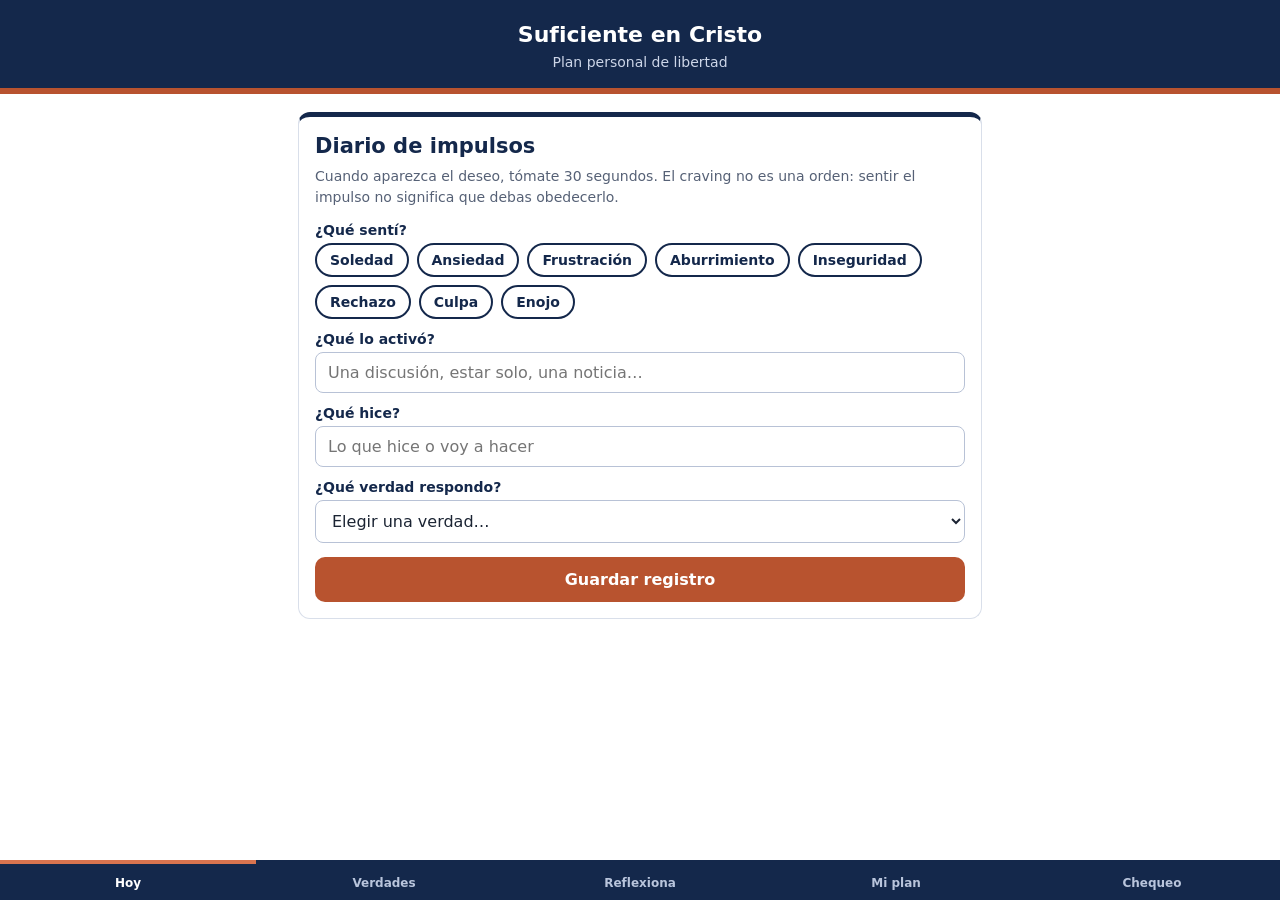
<file: public/assets/aistudio/suficiente-en-cristo-app_233a1557.html>
<!DOCTYPE html>
<html lang="es">
<head>
<meta charset="utf-8">
<meta name="viewport" content="width=device-width,initial-scale=1,viewport-fit=cover">
<title>Suficiente en Cristo · Plan personal de libertad</title>
<style>
:root{--n:#14284B;--t:#B8532F;--t2:#D9744F;--soft:#F8E8E0;--tint:#EEF2F8;--ink:#1B2433;--line:#D9DFEA;--sans:system-ui,-apple-system,"Segoe UI",Arial,sans-serif}
*{box-sizing:border-box}
body{margin:0;font:17px/1.55 Georgia,"Times New Roman",serif;color:var(--ink);background:#fff;padding-bottom:84px}
header{background:var(--n);color:#fff;padding:22px 18px 18px;border-bottom:6px solid var(--t);text-align:center}
header h1{margin:0;font:800 22px/1.2 var(--sans)}
header p{margin:6px 0 0;font:14px var(--sans);color:#cdd6e8}
main{max-width:720px;margin:0 auto;padding:18px}
nav{position:fixed;left:0;right:0;bottom:0;background:var(--n);display:flex;padding-bottom:env(safe-area-inset-bottom)}
nav button{flex:1;background:none;border:0;border-top:4px solid transparent;color:#b9c5dc;padding:12px 2px 10px;font:700 12px var(--sans);cursor:pointer}
nav button.on{color:#fff;border-top-color:var(--t2)}
h2{font:800 21px/1.25 var(--sans);color:var(--n);margin:0 0 6px}
.m{color:#566176;font:14px/1.5 var(--sans);margin:0 0 14px}
.card{border:1px solid var(--line);border-top:5px solid var(--n);border-radius:12px;padding:16px;margin:0 0 16px}
.card.t{border-top-color:var(--t)}
label{display:block;font:700 14px var(--sans);color:var(--n);margin:12px 0 5px}
input,select,textarea{width:100%;font:16px var(--sans);padding:10px 12px;border:1px solid #b8c2d6;border-radius:8px;background:#fff;color:var(--ink)}
textarea{min-height:64px;resize:vertical}
.chips{display:flex;flex-wrap:wrap;gap:8px}
.chip{border:2px solid var(--n);background:#fff;color:var(--n);border-radius:20px;padding:7px 13px;font:700 14px var(--sans);cursor:pointer}
.chip.on{background:var(--n);color:#fff}
.btn{background:var(--t);color:#fff;border:0;border-radius:10px;padding:13px 18px;font:800 16px var(--sans);cursor:pointer;margin-top:14px;width:100%}
.btn.s{background:var(--n)}
.btn.g{background:#fff;color:var(--t);border:2px solid var(--t)}
.lie{color:var(--t);font:700 15px var(--sans);text-decoration:line-through;text-decoration-thickness:2px}
.truth{color:var(--n);font:700 17px/1.4 var(--sans);margin:4px 0}
.ref{display:inline-block;background:var(--t);color:#fff;font:700 12px var(--sans);padding:4px 9px;border-radius:14px;margin-top:4px}
.big{background:var(--n);color:#fff;border-radius:12px;padding:18px;border-bottom:5px solid var(--t);margin:0 0 16px}
.big .truth{color:#fff;font-size:20px}
.bar{display:flex;align-items:center;gap:8px;font:13px var(--sans);margin:4px 0}
.bar i{display:block;height:12px;background:var(--t);border-radius:6px}
details{border:1px solid var(--line);border-radius:10px;margin:0 0 10px;overflow:hidden}
summary{cursor:pointer;background:var(--tint);padding:13px 16px;font:800 16px var(--sans);color:var(--n)}
details>div{padding:4px 16px 14px}
.q{margin:14px 0 0}
.q p{margin:0 0 6px}
.ck{display:flex;gap:12px;align-items:flex-start;border:2px solid var(--line);border-radius:10px;padding:12px;margin:8px 0;cursor:pointer;width:100%;background:#fff;text-align:left;font:16px/1.4 var(--sans);color:var(--ink)}
.ck b{flex:none;width:24px;height:24px;border:3px solid var(--t);border-radius:6px;display:block}
.ck.on{background:var(--soft);border-color:var(--t)}
.ck.on b{background:var(--t)}
.x{float:right;background:none;border:0;color:#8a93a5;font-size:18px;cursor:pointer}
#cr{position:fixed;inset:0;background:var(--n);color:#fff;overflow:auto;padding:24px 20px;z-index:9}
#cr h2{color:#fff;font-size:28px}
#cr .f{background:#1F3A68;border-left:6px solid var(--t2);border-radius:8px;padding:12px 14px;margin:10px 0;font:18px/1.4 var(--sans)}
#cr .f small{display:block;color:#f0b9a5;font-weight:700;font-size:13px}
.note{background:var(--soft);border-left:6px solid var(--t);padding:12px 14px;border-radius:0 8px 8px 0;font:14px/1.5 var(--sans);margin:16px 0}
</style>
</head>
<body>
<header><h1>Suficiente en Cristo</h1><p>Plan personal de libertad</p></header>
<main id="app"></main>
<nav id="nav"></nav>
<script>
const K="plan-libertad-v1";
let S;try{S=JSON.parse(localStorage.getItem(K))}catch(e){}
S=Object.assign({e:[],m:[],r:{},p:{},c:[]},S||{});
const save=()=>{try{localStorage.setItem(K,JSON.stringify(S))}catch(e){}};
const esc=s=>String(s==null?"":s).replace(/[&<>"']/g,c=>({"&":"&amp;","<":"&lt;",">":"&gt;",'"':"&quot;","'":"&#39;"}[c]));
let tab="hoy",crisis=false,D={emo:"",trig:"",did:"",truth:"",nm:"",nv:"",nr:""};

const EMO=["Soledad","Ansiedad","Frustración","Aburrimiento","Inseguridad","Rechazo","Culpa","Enojo"];
const TR=[
["No puedo vivir sin esa persona.","Mi vida está en Cristo.","Col. 3:3-4"],
["Necesito esto para estar tranquilo.","Puedo presentar mis ansiedades a Dios.","Fil. 4:6-7"],
["No tengo dominio propio.","El Espíritu produce dominio propio.","Gál. 5:22-23"],
["Mi pasado determina mi futuro.","En Cristo hay nueva creación.","2 Co. 5:17"],
["No puedo cambiar.","Dios obra en sus hijos el querer y el hacer.","Fil. 2:12-13"],
["Necesito satisfacer inmediatamente mis deseos.","Puedo aprender contentamiento en Cristo.","Fil. 4:11-13"],
["Sin mí, todo se cae.","Dios perfeccionará la obra que comenzó.","Fil. 1:6"],
["Mi valor depende de lo que otros piensen de mí.","Mi identidad está en Cristo, no en la aprobación ajena.","Gál. 2:20"],
["Si no me necesitan, no valgo.","Fui comprado por precio; mi valor ya fue decretado en la cruz.","1 Co. 6:20"],
["Tengo que complacer a todos.","Busco agradar a Dios antes que quedar bien con la gente.","Gál. 1:10"]];
const RF=[
["1. Identidad en Cristo vs. temor del hombre",[["¿Estoy buscando en una persona la seguridad, aceptación o valor que solo Dios puede darme?","Jer. 17:5-8"],["¿Qué tanto mi identidad se sostiene en Cristo y no en la aprobación de los demás?","Gál. 2:20"],["¿Me preocupa demasiado si le caigo bien a la gente más que agradar a Dios?","Jn. 12:43"],["¿Me siento avergonzado de quién soy en lugar de descansar en mi nueva identidad en Cristo?","2 Co. 5:17"]]],
["2. Límites y control",[["¿Estoy tratando de controlar, rescatar o resolver la vida de otros en lugar de dejarlos en manos de Dios?","1 Pe. 5:7"],["¿Me siento responsable de otros hasta el punto de descuidar mi propia vida y relación con Dios?","Mt. 11:28-30"],["¿Trato de manipular con amenazas, súplicas o sobornos para no perder vínculos?","Ef. 4:15"],["¿Permito que otros me lastimen una y otra vez sin poner límites saludables?","Ef. 4:25"]]],
["3. Amor verdadero vs. necesidad de ser necesitado",[["¿Mi servicio nace del amor genuino o de la necesidad de sentirme indispensable?","1 Co. 13:3"],["¿Me canso de dar porque, en el fondo, espero recibir algo a cambio?","Col. 3:23-24"],["¿Confundo amor con dependencia emocional?","Ef. 5:2"],["¿Estoy viviendo como «mártir» esperando reconocimiento humano en lugar de confiar en el galardón de Dios?","Mt. 6:33"]]],
["4. Culpa, enojo y heridas no sanadas",[["¿Estoy más enfocado en culpar a otros que en rendir cuentas por mi propio corazón?","Mt. 7:3-5"],["¿Me siento constantemente no apreciado, y eso alimenta mi resentimiento?","Gál. 1:10"],["¿Mi enojo refleja la justicia de Dios o simplemente frustración porque no obtuve lo que quería?","Stg. 1:19-20"],["¿Me comporto como víctima o mártir para llamar la atención o manipular la situación?","Lc. 9:23"]]],
["5. Fe y confianza en Dios",[["¿Confío en que Dios puede obrar en la vida de otros, o creo que sin mí todo se desmorona?","Fil. 1:6"],["¿Mi oración refleja confianza en Dios o un intento de controlar las circunstancias?","Fil. 4:6-7"],["¿Estoy dispuesto a soltar lo que me ata y descansar en que Dios es suficiente?","Sal. 55:22"],["Si mañana esa persona ya no estuviera, ¿seguiría creyendo que Cristo es suficiente para mí?","Hab. 3:17-18"]]],
["6. Libertad en Cristo",[["¿Estoy viviendo en la libertad con la que Cristo me hizo libre o en la esclavitud emocional hacia otros?","Gál. 5:1"],["¿Estoy sacrificando mi paz, mi relación con Dios o mi familia por mantener una relación dañina?","Mt. 6:33"],["¿Vivo en extremos —siendo «demasiado responsable» o totalmente irresponsable— en lugar de caminar en el equilibrio de la gracia?","Ecl. 7:18"],["¿Qué necesito entregar hoy a Dios para dejar de vivir atado a la codependencia?","Jn. 8:36"]]]];
const PF=[["alertas","Mis señales de alerta","¿Qué siento o pienso justo antes?"],["disp","Mis disparadores","Personas, lugares, horas, emociones"],["quien","Mi persona de confianza","Nombre"],["tel","Su teléfono o contacto",""],["pasaje","Mi pasaje y mi verdad","Ej.: Fil. 4:6-7. Puedo presentar mis ansiedades a Dios."],["accion","Mi acción alternativa","Orar, salir del lugar, llamar a…"],["emer","Número de emergencia de mi país",""]];
const CQ=["¿He perdido la capacidad de controlar esta conducta?","¿He intentado detenerla sin conseguirlo?","¿Continúo a pesar de reconocer sus consecuencias negativas?","¿Está desplazando responsabilidades, relaciones y actividades importantes?","¿Se ha convertido en mi principal recurso para sentir placer o aliviar malestar?"];
const TABS=[["hoy","Hoy"],["ver","Verdades"],["ref","Reflexiona"],["plan","Mi plan"],["chq","Chequeo"]];

const chips=(a,list,cur)=>list.map(x=>`<button class="chip ${cur===x?"on":""}" data-a="${a}" data-v="${esc(x)}">${esc(x)}</button>`).join("");
const tcard=(x,del)=>`<div class="card t">${del!=null?`<button class="x" data-a="delM" data-v="${del}" aria-label="Eliminar">×</button>`:""}<div class="lie">${esc(x[0])}</div><div class="truth">${esc(x[1])}</div>${x[2]?`<span class="ref">${esc(x[2])}</span>`:""}</div>`;

function vHoy(){
const n=S.e.length,wk=S.e.filter(e=>Date.now()-e.t<6048e5),cnt={};
wk.forEach(e=>{if(e.emo)cnt[e.emo]=(cnt[e.emo]||0)+1});
const mx=Math.max(1,...Object.values(cnt));
const bars=Object.entries(cnt).sort((a,b)=>b[1]-a[1]).map(([k,v])=>`<div class="bar"><span style="width:100px">${esc(k)}</span><i style="width:${v/mx*140}px"></i>${v}</div>`).join("");
return `<div class="card"><h2>Diario de impulsos</h2><p class="m">Cuando aparezca el deseo, tómate 30 segundos. El craving no es una orden: sentir el impulso no significa que debas obedecerlo.</p>
<label>¿Qué sentí?</label><div class="chips">${chips("emo",EMO,D.emo)}</div>
<label>¿Qué lo activó?</label><input data-f="trig" value="${esc(D.trig)}" placeholder="Una discusión, estar solo, una noticia…">
<label>¿Qué hice?</label><input data-f="did" value="${esc(D.did)}" placeholder="Lo que hice o voy a hacer">
<label>¿Qué verdad respondo?</label><select data-f="truth"><option value="">Elegir una verdad…</option>${TR.map((x,i)=>`<option value="${i}" ${D.truth==i&&D.truth!==""?"selected":""}>${esc(x[0])}</option>`).join("")}</select>
<button class="btn" data-a="addE">Guardar registro</button></div>
${n?`<div class="card t"><h2>Mis patrones (últimos 7 días)</h2>${bars||'<p class="m">Aún no hay emociones registradas esta semana.</p>'}<p class="m" style="margin-top:10px">Total de registros: ${n}. Revisar qué emociones y situaciones se repiten te ayuda a entender la función de la conducta.</p></div>
<h2 style="margin:20px 0 10px">Registros recientes</h2>`+S.e.slice(0,10).map((e,i)=>`<div class="card"><button class="x" data-a="delE" data-v="${i}" aria-label="Eliminar">×</button><b style="font-family:var(--sans)">${new Date(e.t).toLocaleString("es",{dateStyle:"medium",timeStyle:"short"})}</b><div class="m" style="margin:6px 0 0">${e.emo?`<b>Sentí:</b> ${esc(e.emo)}<br>`:""}${e.trig?`<b>Lo activó:</b> ${esc(e.trig)}<br>`:""}${e.did?`<b>Hice:</b> ${esc(e.did)}<br>`:""}${e.tr!=null&&TR[e.tr]?`<b>Mi verdad:</b> ${esc(TR[e.tr][1])} (${esc(TR[e.tr][2])})`:""}</div></div>`).join(""):""}`;
}
function vVer(){
const d=new Date(),dayCard=TR[(d.getFullYear()*366+d.getMonth()*31+d.getDate())%TR.length];
return `<div class="big"><div class="m" style="color:#f0b9a5;font-weight:700">VERDAD DE HOY</div><div class="lie" style="color:#f0b9a5">${esc(dayCard[0])}</div><div class="truth">${esc(dayCard[1])}</div><span class="ref" style="background:#D9744F">${esc(dayCard[2])}</span></div>
<div class="card"><h2>Agrega tu propia mentira</h2><p class="m">Identifica la frase que te repites, confróntala con la Escritura y escribe la verdad.</p>
<label>La mentira que creo</label><input data-f="nm" value="${esc(D.nm)}" placeholder="No puedo cambiar.">
<label>La verdad de Dios</label><input data-f="nv" value="${esc(D.nv)}">
<label>Pasaje</label><input data-f="nr" value="${esc(D.nr)}" placeholder="Fil. 2:12-13">
<button class="btn s" data-a="addM">Agregar tarjeta</button></div>
${S.m.length?`<h2 style="margin:20px 0 10px">Mis tarjetas</h2>`+S.m.map((x,i)=>tcard(x,i)).join(""):""}
<h2 style="margin:20px 0 10px">Mentira → Verdad</h2>${TR.map(x=>tcard(x)).join("")}`;
}
function vRef(){
return `<h2>Reflexiona</h2><p class="m">Preguntas para desenmascarar la codependencia. No son cómodas, pero sí liberadoras. Tus respuestas se guardan solo en este dispositivo.</p>`+RF.map((g,i)=>`<details><summary>${esc(g[0])}</summary><div>${g[1].map((q,j)=>`<div class="q"><p>${esc(q[0])} <span class="ref">${esc(q[1])}</span></p><textarea data-f="r.${i}-${j}" placeholder="Mi respuesta…">${esc(S.r[i+"-"+j]||"")}</textarea></div>`).join("")}</div></details>`).join("");
}
function vPlan(){
return `<div class="card t"><h2>Mi plan de respuesta</h2><p class="m">Arma tu plan hoy, con calma, antes del momento difícil. Cuando llegue el impulso, solo tendrás que abrirlo.</p>
${PF.map(f=>`<label>${f[1]}</label>${f[0]==="alertas"||f[0]==="disp"||f[0]==="pasaje"||f[0]==="accion"?`<textarea data-f="p.${f[0]}" placeholder="${esc(f[2])}">${esc(S.p[f[0]]||"")}</textarea>`:`<input data-f="p.${f[0]}" value="${esc(S.p[f[0]]||"")}" placeholder="${esc(f[2])}">`}`).join("")}
<button class="btn" data-a="crisis">Abrir mi plan ahora</button></div>
<div class="note">Esta herramienta acompaña tu proceso, pero no sustituye a un consejero, pastor o profesional. Si estás en peligro o piensas hacerte daño, llama de inmediato al número de emergencia de tu país o busca a una persona de confianza.</div>
<button class="btn g" data-a="wipe">Borrar todos mis datos de este dispositivo</button>`;
}
function vChq(){
const c=S.c.filter(Boolean).length;
const msg=c==0?"Marca las preguntas a las que respondas que sí.":c<3?"Hay algunas señales. Es buen momento para observar, escribir en el diario y hablar con alguien de confianza.":"Hay varias señales presentes. Te animamos a hablar pronto con un consejero, pastor o profesional de salud. No tienes que llevarlo solo.";
return `<h2>Chequeo personal</h2><p class="m">Cinco preguntas para identificar una dependencia problemática. Es una guía de reflexión, no un diagnóstico.</p>
${CQ.map((q,i)=>`<button class="ck ${S.c[i]?"on":""}" data-a="chk" data-v="${i}"><b></b><span>${esc(q)}</span></button>`).join("")}
<div class="note"><b>${c} de 5.</b> ${msg}</div>
<div class="big"><div class="truth">¿Estás utilizando aquello que tienes o aquello que tienes está comenzando a utilizarte a ti?</div></div>`;
}
function vCrisis(){
const f=PF.filter(x=>S.p[x[0]]).map(x=>`<div class="f"><small>${esc(x[1]).toUpperCase()}</small>${esc(S.p[x[0]])}</div>`).join("");
return `<div id="cr"><h2>Haz una pausa</h2><p style="font:20px/1.5 var(--sans)">El impulso no es una orden. Respira. Cambia de lugar. Busca a alguien. Recuerda la verdad.</p>${f||'<p style="font:16px var(--sans)">Aún no has armado tu plan. Hazlo en la pestaña «Mi plan».</p>'}<p style="font:15px/1.5 var(--sans);margin-top:18px">Si estás en peligro o piensas hacerte daño, llama ya al número de emergencia de tu país.</p><button class="btn" data-a="close">Volver</button></div>`;
}
function render(){
const v={hoy:vHoy,ver:vVer,ref:vRef,plan:vPlan,chq:vChq}[tab]();
document.getElementById("app").innerHTML=v+(crisis?vCrisis():"");
document.getElementById("nav").innerHTML=TABS.map(t=>`<button class="${tab===t[0]?"on":""}" data-a="tab" data-v="${t[0]}">${t[1]}</button>`).join("");
}
document.addEventListener("click",ev=>{
const b=ev.target.closest("[data-a]");if(!b)return;
const a=b.dataset.a,v=b.dataset.v;
if(a==="tab"){tab=v;window.scrollTo(0,0)}
else if(a==="emo")D.emo=D.emo===v?"":v;
else if(a==="addE"){if(!D.emo&&!D.trig&&!D.did&&D.truth===""){alert("Escribe o elige al menos un dato.");return}
S.e.unshift({t:Date.now(),emo:D.emo,trig:D.trig,did:D.did,tr:D.truth===""?null:+D.truth});save();D.emo=D.trig=D.did=D.truth=""}
else if(a==="delE"){S.e.splice(+v,1);save()}
else if(a==="addM"){if(!D.nm.trim()||!D.nv.trim()){alert("Escribe la mentira y la verdad.");return}
S.m.unshift([D.nm.trim(),D.nv.trim(),D.nr.trim()]);save();D.nm=D.nv=D.nr=""}
else if(a==="delM"){S.m.splice(+v,1);save()}
else if(a==="chk"){S.c[+v]=!S.c[+v];save()}
else if(a==="crisis")crisis=true;
else if(a==="close")crisis=false;
else if(a==="wipe"){if(confirm("¿Borrar todos tus registros, tarjetas, respuestas y plan de este dispositivo?")){S={e:[],m:[],r:{},p:{},c:[]};save()}}
render();
});
document.addEventListener("input",ev=>{
const f=ev.target.dataset.f;if(!f)return;
const val=ev.target.value;
if(f.indexOf("p.")===0){S.p[f.slice(2)]=val;save()}
else if(f.indexOf("r.")===0){S.r[f.slice(2)]=val;save()}
else D[f]=val;
});
render();
</script>
</body>
</html>
</file>
